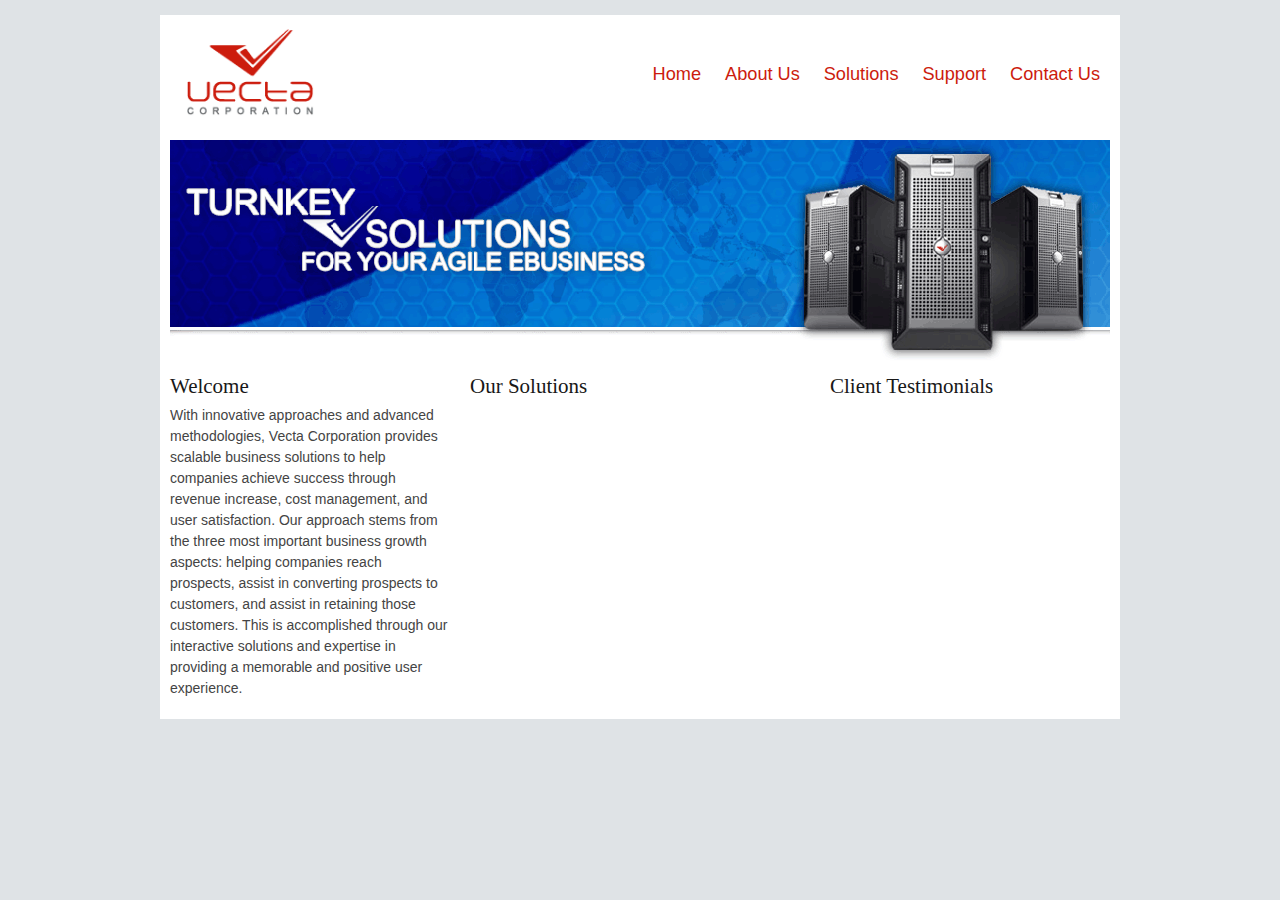
<file: vectacorp/index.html>
<!DOCTYPE html>
<html lang="en">
<head>
	<meta charset="utf-8">
	<title>Welcome to Vecta Corp.</title>
	<meta name="viewport" content="width=device-width, initial-scale=1, maximum-scale=1">
	<link rel="stylesheet" href="css/base.css">
	<link rel="stylesheet" href="css/skeleton.css">
	<link rel="stylesheet" href="css/layout.css">

	<!--[if lt IE 9]>
		<script src="http://html5shim.googlecode.com/svn/trunk/html5.js"></script>
	<![endif]-->

	<script src="//code.jquery.com/jquery-1.11.0.min.js"></script>
	<script src="js/jquery.mobilemenu.js"></script>
	<script>
		$(document).ready(function(){
			$('#responsive-menu').mobileMenu();
		});
	</script>
</head>
<body>
	<main class="container">
		<figure class="three columns">
			<img src="images/logo.gif" class="scale-with-grid" alt="">
		</figure>
		
		<nav class="thirteen columns">
			<ul id="responsive-menu">
				<li><a href="index.html">Home</a></li>
				<li><a href="aboutus.html">About Us</a></li>
				<li><a href="solutions.html">Solutions</a></li>
				<li><a href="support.html">Support</a></li>
				<li><a href="contactus.html">Contact Us</a></li>
			</ul>
		</nav>
		
		<header class="sixteen columns">
			<img src="images/header.gif" class="scale-with-grid" alt="">
		</header>
		
		<section id="welcome" class="five columns">
			<h4>Welcome</h4>

			<p>With innovative approaches and advanced methodologies, Vecta Corporation provides scalable business solutions to help companies achieve success through revenue increase, cost management, and user satisfaction. Our approach stems from the three most important business growth aspects: helping companies reach prospects, assist in converting prospects to customers, and assist in retaining those customers. This is accomplished through our interactive solutions and expertise in providing a memorable and positive user experience.</p>
		</section>
		
		<section id="solutions" class="six columns">
			<h4>Our Solutions</h4> 
			
			<!-- INSERT TABS HERE -->
		</section>
		
		<section id="testimonials" class="five columns">
			<h4>Client Testimonials</h4>

			<!-- INSERT ACCORDION HERE -->
		</section>
	</main>
</body>
</html>
</file>
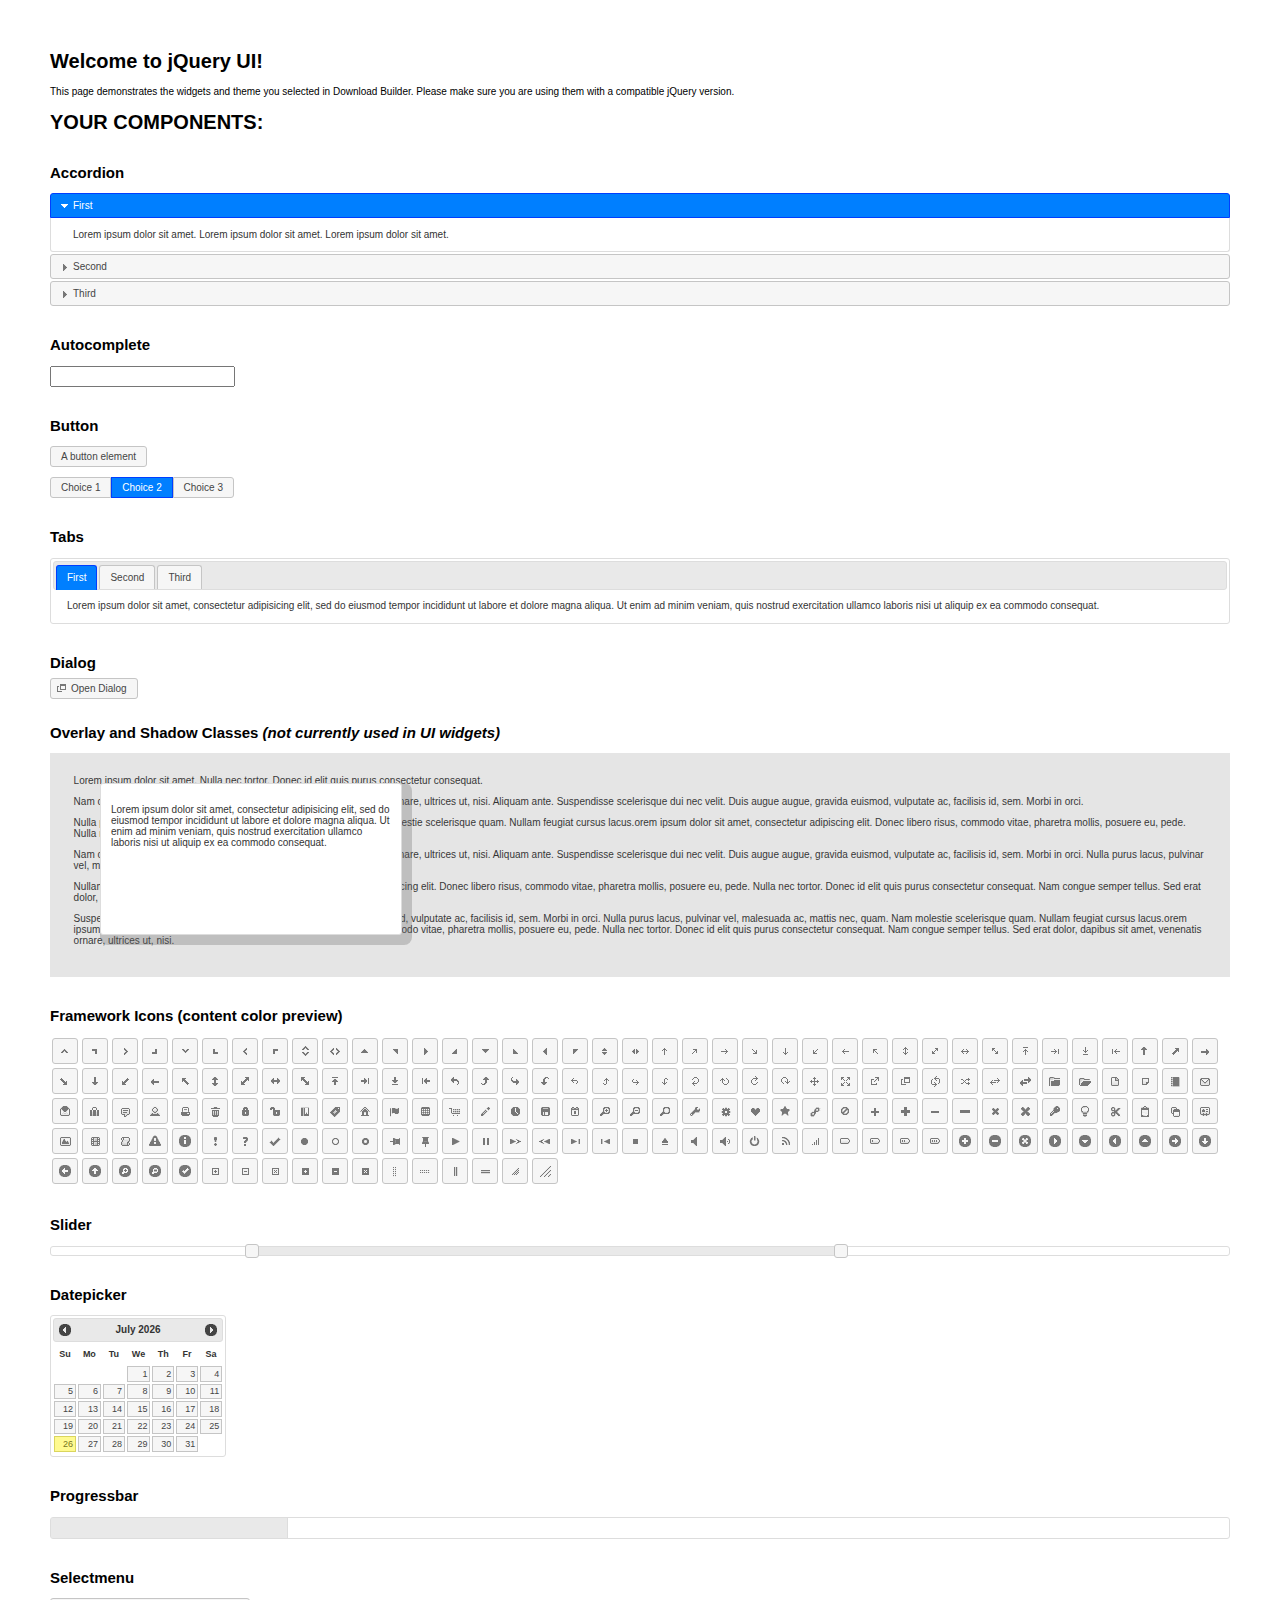
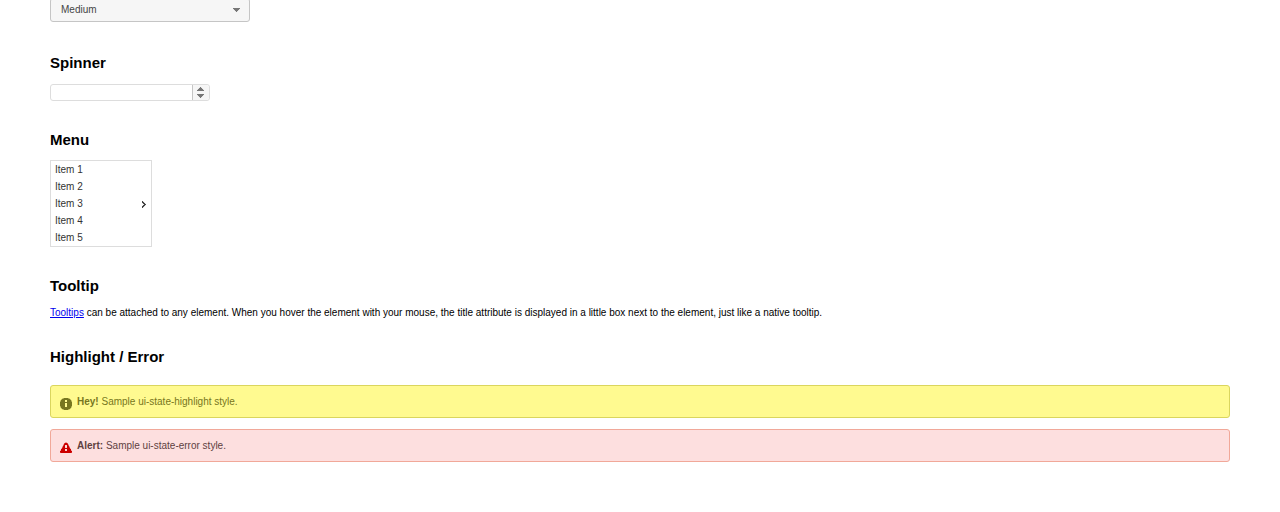
<file: vectacorp/js/jquery-ui-1.11.4.custom/index.html>
<!doctype html>
<html lang="us">
<head>
	<meta charset="utf-8">
	<title>jQuery UI Example Page</title>
	<link href="jquery-ui.css" rel="stylesheet">
	<style>
	body{
		font: 62.5% "Trebuchet MS", sans-serif;
		margin: 50px;
	}
	.demoHeaders {
		margin-top: 2em;
	}
	#dialog-link {
		padding: .4em 1em .4em 20px;
		text-decoration: none;
		position: relative;
	}
	#dialog-link span.ui-icon {
		margin: 0 5px 0 0;
		position: absolute;
		left: .2em;
		top: 50%;
		margin-top: -8px;
	}
	#icons {
		margin: 0;
		padding: 0;
	}
	#icons li {
		margin: 2px;
		position: relative;
		padding: 4px 0;
		cursor: pointer;
		float: left;
		list-style: none;
	}
	#icons span.ui-icon {
		float: left;
		margin: 0 4px;
	}
	.fakewindowcontain .ui-widget-overlay {
		position: absolute;
	}
	select {
		width: 200px;
	}
	</style>
</head>
<body>

<h1>Welcome to jQuery UI!</h1>

<div class="ui-widget">
	<p>This page demonstrates the widgets and theme you selected in Download Builder. Please make sure you are using them with a compatible jQuery version.</p>
</div>

<h1>YOUR COMPONENTS:</h1>


<!-- Accordion -->
<h2 class="demoHeaders">Accordion</h2>
<div id="accordion">
	<h3>First</h3>
	<div>Lorem ipsum dolor sit amet. Lorem ipsum dolor sit amet. Lorem ipsum dolor sit amet.</div>
	<h3>Second</h3>
	<div>Phasellus mattis tincidunt nibh.</div>
	<h3>Third</h3>
	<div>Nam dui erat, auctor a, dignissim quis.</div>
</div>



<!-- Autocomplete -->
<h2 class="demoHeaders">Autocomplete</h2>
<div>
	<input id="autocomplete" title="type &quot;a&quot;">
</div>



<!-- Button -->
<h2 class="demoHeaders">Button</h2>
<button id="button">A button element</button>
<form style="margin-top: 1em;">
	<div id="radioset">
		<input type="radio" id="radio1" name="radio"><label for="radio1">Choice 1</label>
		<input type="radio" id="radio2" name="radio" checked="checked"><label for="radio2">Choice 2</label>
		<input type="radio" id="radio3" name="radio"><label for="radio3">Choice 3</label>
	</div>
</form>



<!-- Tabs -->
<h2 class="demoHeaders">Tabs</h2>
<div id="tabs">
	<ul>
		<li><a href="#tabs-1">First</a></li>
		<li><a href="#tabs-2">Second</a></li>
		<li><a href="#tabs-3">Third</a></li>
	</ul>
	<div id="tabs-1">Lorem ipsum dolor sit amet, consectetur adipisicing elit, sed do eiusmod tempor incididunt ut labore et dolore magna aliqua. Ut enim ad minim veniam, quis nostrud exercitation ullamco laboris nisi ut aliquip ex ea commodo consequat.</div>
	<div id="tabs-2">Phasellus mattis tincidunt nibh. Cras orci urna, blandit id, pretium vel, aliquet ornare, felis. Maecenas scelerisque sem non nisl. Fusce sed lorem in enim dictum bibendum.</div>
	<div id="tabs-3">Nam dui erat, auctor a, dignissim quis, sollicitudin eu, felis. Pellentesque nisi urna, interdum eget, sagittis et, consequat vestibulum, lacus. Mauris porttitor ullamcorper augue.</div>
</div>



<!-- Dialog NOTE: Dialog is not generated by UI in this demo so it can be visually styled in themeroller-->
<h2 class="demoHeaders">Dialog</h2>
<p><a href="#" id="dialog-link" class="ui-state-default ui-corner-all"><span class="ui-icon ui-icon-newwin"></span>Open Dialog</a></p>

<h2 class="demoHeaders">Overlay and Shadow Classes <em>(not currently used in UI widgets)</em></h2>
<div style="position: relative; width: 96%; height: 200px; padding:1% 2%; overflow:hidden;" class="fakewindowcontain">
	<p>Lorem ipsum dolor sit amet,  Nulla nec tortor. Donec id elit quis purus consectetur consequat. </p><p>Nam congue semper tellus. Sed erat dolor, dapibus sit amet, venenatis ornare, ultrices ut, nisi. Aliquam ante. Suspendisse scelerisque dui nec velit. Duis augue augue, gravida euismod, vulputate ac, facilisis id, sem. Morbi in orci. </p><p>Nulla purus lacus, pulvinar vel, malesuada ac, mattis nec, quam. Nam molestie scelerisque quam. Nullam feugiat cursus lacus.orem ipsum dolor sit amet, consectetur adipiscing elit. Donec libero risus, commodo vitae, pharetra mollis, posuere eu, pede. Nulla nec tortor. Donec id elit quis purus consectetur consequat. </p><p>Nam congue semper tellus. Sed erat dolor, dapibus sit amet, venenatis ornare, ultrices ut, nisi. Aliquam ante. Suspendisse scelerisque dui nec velit. Duis augue augue, gravida euismod, vulputate ac, facilisis id, sem. Morbi in orci. Nulla purus lacus, pulvinar vel, malesuada ac, mattis nec, quam. Nam molestie scelerisque quam. </p><p>Nullam feugiat cursus lacus.orem ipsum dolor sit amet, consectetur adipiscing elit. Donec libero risus, commodo vitae, pharetra mollis, posuere eu, pede. Nulla nec tortor. Donec id elit quis purus consectetur consequat. Nam congue semper tellus. Sed erat dolor, dapibus sit amet, venenatis ornare, ultrices ut, nisi. Aliquam ante. </p><p>Suspendisse scelerisque dui nec velit. Duis augue augue, gravida euismod, vulputate ac, facilisis id, sem. Morbi in orci. Nulla purus lacus, pulvinar vel, malesuada ac, mattis nec, quam. Nam molestie scelerisque quam. Nullam feugiat cursus lacus.orem ipsum dolor sit amet, consectetur adipiscing elit. Donec libero risus, commodo vitae, pharetra mollis, posuere eu, pede. Nulla nec tortor. Donec id elit quis purus consectetur consequat. Nam congue semper tellus. Sed erat dolor, dapibus sit amet, venenatis ornare, ultrices ut, nisi. </p>

	<!-- ui-dialog -->
	<div class="ui-overlay"><div class="ui-widget-overlay"></div><div class="ui-widget-shadow ui-corner-all" style="width: 302px; height: 152px; position: absolute; left: 50px; top: 30px;"></div></div>
	<div style="position: absolute; width: 280px; height: 130px;left: 50px; top: 30px; padding: 10px;" class="ui-widget ui-widget-content ui-corner-all">
		<div class="ui-dialog-content ui-widget-content" style="background: none; border: 0;">
			<p>Lorem ipsum dolor sit amet, consectetur adipisicing elit, sed do eiusmod tempor incididunt ut labore et dolore magna aliqua. Ut enim ad minim veniam, quis nostrud exercitation ullamco laboris nisi ut aliquip ex ea commodo consequat.</p>
		</div>
	</div>

</div>

<!-- ui-dialog -->
<div id="dialog" title="Dialog Title">
	<p>Lorem ipsum dolor sit amet, consectetur adipisicing elit, sed do eiusmod tempor incididunt ut labore et dolore magna aliqua. Ut enim ad minim veniam, quis nostrud exercitation ullamco laboris nisi ut aliquip ex ea commodo consequat.</p>
</div>



<h2 class="demoHeaders">Framework Icons (content color preview)</h2>
<ul id="icons" class="ui-widget ui-helper-clearfix">
	<li class="ui-state-default ui-corner-all" title=".ui-icon-carat-1-n"><span class="ui-icon ui-icon-carat-1-n"></span></li>
	<li class="ui-state-default ui-corner-all" title=".ui-icon-carat-1-ne"><span class="ui-icon ui-icon-carat-1-ne"></span></li>
	<li class="ui-state-default ui-corner-all" title=".ui-icon-carat-1-e"><span class="ui-icon ui-icon-carat-1-e"></span></li>
	<li class="ui-state-default ui-corner-all" title=".ui-icon-carat-1-se"><span class="ui-icon ui-icon-carat-1-se"></span></li>
	<li class="ui-state-default ui-corner-all" title=".ui-icon-carat-1-s"><span class="ui-icon ui-icon-carat-1-s"></span></li>
	<li class="ui-state-default ui-corner-all" title=".ui-icon-carat-1-sw"><span class="ui-icon ui-icon-carat-1-sw"></span></li>
	<li class="ui-state-default ui-corner-all" title=".ui-icon-carat-1-w"><span class="ui-icon ui-icon-carat-1-w"></span></li>
	<li class="ui-state-default ui-corner-all" title=".ui-icon-carat-1-nw"><span class="ui-icon ui-icon-carat-1-nw"></span></li>
	<li class="ui-state-default ui-corner-all" title=".ui-icon-carat-2-n-s"><span class="ui-icon ui-icon-carat-2-n-s"></span></li>
	<li class="ui-state-default ui-corner-all" title=".ui-icon-carat-2-e-w"><span class="ui-icon ui-icon-carat-2-e-w"></span></li>
	<li class="ui-state-default ui-corner-all" title=".ui-icon-triangle-1-n"><span class="ui-icon ui-icon-triangle-1-n"></span></li>
	<li class="ui-state-default ui-corner-all" title=".ui-icon-triangle-1-ne"><span class="ui-icon ui-icon-triangle-1-ne"></span></li>
	<li class="ui-state-default ui-corner-all" title=".ui-icon-triangle-1-e"><span class="ui-icon ui-icon-triangle-1-e"></span></li>
	<li class="ui-state-default ui-corner-all" title=".ui-icon-triangle-1-se"><span class="ui-icon ui-icon-triangle-1-se"></span></li>
	<li class="ui-state-default ui-corner-all" title=".ui-icon-triangle-1-s"><span class="ui-icon ui-icon-triangle-1-s"></span></li>
	<li class="ui-state-default ui-corner-all" title=".ui-icon-triangle-1-sw"><span class="ui-icon ui-icon-triangle-1-sw"></span></li>
	<li class="ui-state-default ui-corner-all" title=".ui-icon-triangle-1-w"><span class="ui-icon ui-icon-triangle-1-w"></span></li>
	<li class="ui-state-default ui-corner-all" title=".ui-icon-triangle-1-nw"><span class="ui-icon ui-icon-triangle-1-nw"></span></li>
	<li class="ui-state-default ui-corner-all" title=".ui-icon-triangle-2-n-s"><span class="ui-icon ui-icon-triangle-2-n-s"></span></li>
	<li class="ui-state-default ui-corner-all" title=".ui-icon-triangle-2-e-w"><span class="ui-icon ui-icon-triangle-2-e-w"></span></li>
	<li class="ui-state-default ui-corner-all" title=".ui-icon-arrow-1-n"><span class="ui-icon ui-icon-arrow-1-n"></span></li>
	<li class="ui-state-default ui-corner-all" title=".ui-icon-arrow-1-ne"><span class="ui-icon ui-icon-arrow-1-ne"></span></li>
	<li class="ui-state-default ui-corner-all" title=".ui-icon-arrow-1-e"><span class="ui-icon ui-icon-arrow-1-e"></span></li>
	<li class="ui-state-default ui-corner-all" title=".ui-icon-arrow-1-se"><span class="ui-icon ui-icon-arrow-1-se"></span></li>
	<li class="ui-state-default ui-corner-all" title=".ui-icon-arrow-1-s"><span class="ui-icon ui-icon-arrow-1-s"></span></li>
	<li class="ui-state-default ui-corner-all" title=".ui-icon-arrow-1-sw"><span class="ui-icon ui-icon-arrow-1-sw"></span></li>
	<li class="ui-state-default ui-corner-all" title=".ui-icon-arrow-1-w"><span class="ui-icon ui-icon-arrow-1-w"></span></li>
	<li class="ui-state-default ui-corner-all" title=".ui-icon-arrow-1-nw"><span class="ui-icon ui-icon-arrow-1-nw"></span></li>
	<li class="ui-state-default ui-corner-all" title=".ui-icon-arrow-2-n-s"><span class="ui-icon ui-icon-arrow-2-n-s"></span></li>
	<li class="ui-state-default ui-corner-all" title=".ui-icon-arrow-2-ne-sw"><span class="ui-icon ui-icon-arrow-2-ne-sw"></span></li>
	<li class="ui-state-default ui-corner-all" title=".ui-icon-arrow-2-e-w"><span class="ui-icon ui-icon-arrow-2-e-w"></span></li>
	<li class="ui-state-default ui-corner-all" title=".ui-icon-arrow-2-se-nw"><span class="ui-icon ui-icon-arrow-2-se-nw"></span></li>
	<li class="ui-state-default ui-corner-all" title=".ui-icon-arrowstop-1-n"><span class="ui-icon ui-icon-arrowstop-1-n"></span></li>
	<li class="ui-state-default ui-corner-all" title=".ui-icon-arrowstop-1-e"><span class="ui-icon ui-icon-arrowstop-1-e"></span></li>
	<li class="ui-state-default ui-corner-all" title=".ui-icon-arrowstop-1-s"><span class="ui-icon ui-icon-arrowstop-1-s"></span></li>
	<li class="ui-state-default ui-corner-all" title=".ui-icon-arrowstop-1-w"><span class="ui-icon ui-icon-arrowstop-1-w"></span></li>
	<li class="ui-state-default ui-corner-all" title=".ui-icon-arrowthick-1-n"><span class="ui-icon ui-icon-arrowthick-1-n"></span></li>
	<li class="ui-state-default ui-corner-all" title=".ui-icon-arrowthick-1-ne"><span class="ui-icon ui-icon-arrowthick-1-ne"></span></li>
	<li class="ui-state-default ui-corner-all" title=".ui-icon-arrowthick-1-e"><span class="ui-icon ui-icon-arrowthick-1-e"></span></li>
	<li class="ui-state-default ui-corner-all" title=".ui-icon-arrowthick-1-se"><span class="ui-icon ui-icon-arrowthick-1-se"></span></li>
	<li class="ui-state-default ui-corner-all" title=".ui-icon-arrowthick-1-s"><span class="ui-icon ui-icon-arrowthick-1-s"></span></li>
	<li class="ui-state-default ui-corner-all" title=".ui-icon-arrowthick-1-sw"><span class="ui-icon ui-icon-arrowthick-1-sw"></span></li>
	<li class="ui-state-default ui-corner-all" title=".ui-icon-arrowthick-1-w"><span class="ui-icon ui-icon-arrowthick-1-w"></span></li>
	<li class="ui-state-default ui-corner-all" title=".ui-icon-arrowthick-1-nw"><span class="ui-icon ui-icon-arrowthick-1-nw"></span></li>
	<li class="ui-state-default ui-corner-all" title=".ui-icon-arrowthick-2-n-s"><span class="ui-icon ui-icon-arrowthick-2-n-s"></span></li>
	<li class="ui-state-default ui-corner-all" title=".ui-icon-arrowthick-2-ne-sw"><span class="ui-icon ui-icon-arrowthick-2-ne-sw"></span></li>
	<li class="ui-state-default ui-corner-all" title=".ui-icon-arrowthick-2-e-w"><span class="ui-icon ui-icon-arrowthick-2-e-w"></span></li>
	<li class="ui-state-default ui-corner-all" title=".ui-icon-arrowthick-2-se-nw"><span class="ui-icon ui-icon-arrowthick-2-se-nw"></span></li>
	<li class="ui-state-default ui-corner-all" title=".ui-icon-arrowthickstop-1-n"><span class="ui-icon ui-icon-arrowthickstop-1-n"></span></li>
	<li class="ui-state-default ui-corner-all" title=".ui-icon-arrowthickstop-1-e"><span class="ui-icon ui-icon-arrowthickstop-1-e"></span></li>
	<li class="ui-state-default ui-corner-all" title=".ui-icon-arrowthickstop-1-s"><span class="ui-icon ui-icon-arrowthickstop-1-s"></span></li>
	<li class="ui-state-default ui-corner-all" title=".ui-icon-arrowthickstop-1-w"><span class="ui-icon ui-icon-arrowthickstop-1-w"></span></li>
	<li class="ui-state-default ui-corner-all" title=".ui-icon-arrowreturnthick-1-w"><span class="ui-icon ui-icon-arrowreturnthick-1-w"></span></li>
	<li class="ui-state-default ui-corner-all" title=".ui-icon-arrowreturnthick-1-n"><span class="ui-icon ui-icon-arrowreturnthick-1-n"></span></li>
	<li class="ui-state-default ui-corner-all" title=".ui-icon-arrowreturnthick-1-e"><span class="ui-icon ui-icon-arrowreturnthick-1-e"></span></li>
	<li class="ui-state-default ui-corner-all" title=".ui-icon-arrowreturnthick-1-s"><span class="ui-icon ui-icon-arrowreturnthick-1-s"></span></li>
	<li class="ui-state-default ui-corner-all" title=".ui-icon-arrowreturn-1-w"><span class="ui-icon ui-icon-arrowreturn-1-w"></span></li>
	<li class="ui-state-default ui-corner-all" title=".ui-icon-arrowreturn-1-n"><span class="ui-icon ui-icon-arrowreturn-1-n"></span></li>
	<li class="ui-state-default ui-corner-all" title=".ui-icon-arrowreturn-1-e"><span class="ui-icon ui-icon-arrowreturn-1-e"></span></li>
	<li class="ui-state-default ui-corner-all" title=".ui-icon-arrowreturn-1-s"><span class="ui-icon ui-icon-arrowreturn-1-s"></span></li>
	<li class="ui-state-default ui-corner-all" title=".ui-icon-arrowrefresh-1-w"><span class="ui-icon ui-icon-arrowrefresh-1-w"></span></li>
	<li class="ui-state-default ui-corner-all" title=".ui-icon-arrowrefresh-1-n"><span class="ui-icon ui-icon-arrowrefresh-1-n"></span></li>
	<li class="ui-state-default ui-corner-all" title=".ui-icon-arrowrefresh-1-e"><span class="ui-icon ui-icon-arrowrefresh-1-e"></span></li>
	<li class="ui-state-default ui-corner-all" title=".ui-icon-arrowrefresh-1-s"><span class="ui-icon ui-icon-arrowrefresh-1-s"></span></li>
	<li class="ui-state-default ui-corner-all" title=".ui-icon-arrow-4"><span class="ui-icon ui-icon-arrow-4"></span></li>
	<li class="ui-state-default ui-corner-all" title=".ui-icon-arrow-4-diag"><span class="ui-icon ui-icon-arrow-4-diag"></span></li>
	<li class="ui-state-default ui-corner-all" title=".ui-icon-extlink"><span class="ui-icon ui-icon-extlink"></span></li>
	<li class="ui-state-default ui-corner-all" title=".ui-icon-newwin"><span class="ui-icon ui-icon-newwin"></span></li>
	<li class="ui-state-default ui-corner-all" title=".ui-icon-refresh"><span class="ui-icon ui-icon-refresh"></span></li>
	<li class="ui-state-default ui-corner-all" title=".ui-icon-shuffle"><span class="ui-icon ui-icon-shuffle"></span></li>
	<li class="ui-state-default ui-corner-all" title=".ui-icon-transfer-e-w"><span class="ui-icon ui-icon-transfer-e-w"></span></li>
	<li class="ui-state-default ui-corner-all" title=".ui-icon-transferthick-e-w"><span class="ui-icon ui-icon-transferthick-e-w"></span></li>
	<li class="ui-state-default ui-corner-all" title=".ui-icon-folder-collapsed"><span class="ui-icon ui-icon-folder-collapsed"></span></li>
	<li class="ui-state-default ui-corner-all" title=".ui-icon-folder-open"><span class="ui-icon ui-icon-folder-open"></span></li>
	<li class="ui-state-default ui-corner-all" title=".ui-icon-document"><span class="ui-icon ui-icon-document"></span></li>
	<li class="ui-state-default ui-corner-all" title=".ui-icon-document-b"><span class="ui-icon ui-icon-document-b"></span></li>
	<li class="ui-state-default ui-corner-all" title=".ui-icon-note"><span class="ui-icon ui-icon-note"></span></li>
	<li class="ui-state-default ui-corner-all" title=".ui-icon-mail-closed"><span class="ui-icon ui-icon-mail-closed"></span></li>
	<li class="ui-state-default ui-corner-all" title=".ui-icon-mail-open"><span class="ui-icon ui-icon-mail-open"></span></li>
	<li class="ui-state-default ui-corner-all" title=".ui-icon-suitcase"><span class="ui-icon ui-icon-suitcase"></span></li>
	<li class="ui-state-default ui-corner-all" title=".ui-icon-comment"><span class="ui-icon ui-icon-comment"></span></li>
	<li class="ui-state-default ui-corner-all" title=".ui-icon-person"><span class="ui-icon ui-icon-person"></span></li>
	<li class="ui-state-default ui-corner-all" title=".ui-icon-print"><span class="ui-icon ui-icon-print"></span></li>
	<li class="ui-state-default ui-corner-all" title=".ui-icon-trash"><span class="ui-icon ui-icon-trash"></span></li>
	<li class="ui-state-default ui-corner-all" title=".ui-icon-locked"><span class="ui-icon ui-icon-locked"></span></li>
	<li class="ui-state-default ui-corner-all" title=".ui-icon-unlocked"><span class="ui-icon ui-icon-unlocked"></span></li>
	<li class="ui-state-default ui-corner-all" title=".ui-icon-bookmark"><span class="ui-icon ui-icon-bookmark"></span></li>
	<li class="ui-state-default ui-corner-all" title=".ui-icon-tag"><span class="ui-icon ui-icon-tag"></span></li>
	<li class="ui-state-default ui-corner-all" title=".ui-icon-home"><span class="ui-icon ui-icon-home"></span></li>
	<li class="ui-state-default ui-corner-all" title=".ui-icon-flag"><span class="ui-icon ui-icon-flag"></span></li>
	<li class="ui-state-default ui-corner-all" title=".ui-icon-calculator"><span class="ui-icon ui-icon-calculator"></span></li>
	<li class="ui-state-default ui-corner-all" title=".ui-icon-cart"><span class="ui-icon ui-icon-cart"></span></li>
	<li class="ui-state-default ui-corner-all" title=".ui-icon-pencil"><span class="ui-icon ui-icon-pencil"></span></li>
	<li class="ui-state-default ui-corner-all" title=".ui-icon-clock"><span class="ui-icon ui-icon-clock"></span></li>
	<li class="ui-state-default ui-corner-all" title=".ui-icon-disk"><span class="ui-icon ui-icon-disk"></span></li>
	<li class="ui-state-default ui-corner-all" title=".ui-icon-calendar"><span class="ui-icon ui-icon-calendar"></span></li>
	<li class="ui-state-default ui-corner-all" title=".ui-icon-zoomin"><span class="ui-icon ui-icon-zoomin"></span></li>
	<li class="ui-state-default ui-corner-all" title=".ui-icon-zoomout"><span class="ui-icon ui-icon-zoomout"></span></li>
	<li class="ui-state-default ui-corner-all" title=".ui-icon-search"><span class="ui-icon ui-icon-search"></span></li>
	<li class="ui-state-default ui-corner-all" title=".ui-icon-wrench"><span class="ui-icon ui-icon-wrench"></span></li>
	<li class="ui-state-default ui-corner-all" title=".ui-icon-gear"><span class="ui-icon ui-icon-gear"></span></li>
	<li class="ui-state-default ui-corner-all" title=".ui-icon-heart"><span class="ui-icon ui-icon-heart"></span></li>
	<li class="ui-state-default ui-corner-all" title=".ui-icon-star"><span class="ui-icon ui-icon-star"></span></li>
	<li class="ui-state-default ui-corner-all" title=".ui-icon-link"><span class="ui-icon ui-icon-link"></span></li>
	<li class="ui-state-default ui-corner-all" title=".ui-icon-cancel"><span class="ui-icon ui-icon-cancel"></span></li>
	<li class="ui-state-default ui-corner-all" title=".ui-icon-plus"><span class="ui-icon ui-icon-plus"></span></li>
	<li class="ui-state-default ui-corner-all" title=".ui-icon-plusthick"><span class="ui-icon ui-icon-plusthick"></span></li>
	<li class="ui-state-default ui-corner-all" title=".ui-icon-minus"><span class="ui-icon ui-icon-minus"></span></li>
	<li class="ui-state-default ui-corner-all" title=".ui-icon-minusthick"><span class="ui-icon ui-icon-minusthick"></span></li>
	<li class="ui-state-default ui-corner-all" title=".ui-icon-close"><span class="ui-icon ui-icon-close"></span></li>
	<li class="ui-state-default ui-corner-all" title=".ui-icon-closethick"><span class="ui-icon ui-icon-closethick"></span></li>
	<li class="ui-state-default ui-corner-all" title=".ui-icon-key"><span class="ui-icon ui-icon-key"></span></li>
	<li class="ui-state-default ui-corner-all" title=".ui-icon-lightbulb"><span class="ui-icon ui-icon-lightbulb"></span></li>
	<li class="ui-state-default ui-corner-all" title=".ui-icon-scissors"><span class="ui-icon ui-icon-scissors"></span></li>
	<li class="ui-state-default ui-corner-all" title=".ui-icon-clipboard"><span class="ui-icon ui-icon-clipboard"></span></li>
	<li class="ui-state-default ui-corner-all" title=".ui-icon-copy"><span class="ui-icon ui-icon-copy"></span></li>
	<li class="ui-state-default ui-corner-all" title=".ui-icon-contact"><span class="ui-icon ui-icon-contact"></span></li>
	<li class="ui-state-default ui-corner-all" title=".ui-icon-image"><span class="ui-icon ui-icon-image"></span></li>
	<li class="ui-state-default ui-corner-all" title=".ui-icon-video"><span class="ui-icon ui-icon-video"></span></li>
	<li class="ui-state-default ui-corner-all" title=".ui-icon-script"><span class="ui-icon ui-icon-script"></span></li>
	<li class="ui-state-default ui-corner-all" title=".ui-icon-alert"><span class="ui-icon ui-icon-alert"></span></li>
	<li class="ui-state-default ui-corner-all" title=".ui-icon-info"><span class="ui-icon ui-icon-info"></span></li>
	<li class="ui-state-default ui-corner-all" title=".ui-icon-notice"><span class="ui-icon ui-icon-notice"></span></li>
	<li class="ui-state-default ui-corner-all" title=".ui-icon-help"><span class="ui-icon ui-icon-help"></span></li>
	<li class="ui-state-default ui-corner-all" title=".ui-icon-check"><span class="ui-icon ui-icon-check"></span></li>
	<li class="ui-state-default ui-corner-all" title=".ui-icon-bullet"><span class="ui-icon ui-icon-bullet"></span></li>
	<li class="ui-state-default ui-corner-all" title=".ui-icon-radio-off"><span class="ui-icon ui-icon-radio-off"></span></li>
	<li class="ui-state-default ui-corner-all" title=".ui-icon-radio-on"><span class="ui-icon ui-icon-radio-on"></span></li>
	<li class="ui-state-default ui-corner-all" title=".ui-icon-pin-w"><span class="ui-icon ui-icon-pin-w"></span></li>
	<li class="ui-state-default ui-corner-all" title=".ui-icon-pin-s"><span class="ui-icon ui-icon-pin-s"></span></li>
	<li class="ui-state-default ui-corner-all" title=".ui-icon-play"><span class="ui-icon ui-icon-play"></span></li>
	<li class="ui-state-default ui-corner-all" title=".ui-icon-pause"><span class="ui-icon ui-icon-pause"></span></li>
	<li class="ui-state-default ui-corner-all" title=".ui-icon-seek-next"><span class="ui-icon ui-icon-seek-next"></span></li>
	<li class="ui-state-default ui-corner-all" title=".ui-icon-seek-prev"><span class="ui-icon ui-icon-seek-prev"></span></li>
	<li class="ui-state-default ui-corner-all" title=".ui-icon-seek-end"><span class="ui-icon ui-icon-seek-end"></span></li>
	<li class="ui-state-default ui-corner-all" title=".ui-icon-seek-first"><span class="ui-icon ui-icon-seek-first"></span></li>
	<li class="ui-state-default ui-corner-all" title=".ui-icon-stop"><span class="ui-icon ui-icon-stop"></span></li>
	<li class="ui-state-default ui-corner-all" title=".ui-icon-eject"><span class="ui-icon ui-icon-eject"></span></li>
	<li class="ui-state-default ui-corner-all" title=".ui-icon-volume-off"><span class="ui-icon ui-icon-volume-off"></span></li>
	<li class="ui-state-default ui-corner-all" title=".ui-icon-volume-on"><span class="ui-icon ui-icon-volume-on"></span></li>
	<li class="ui-state-default ui-corner-all" title=".ui-icon-power"><span class="ui-icon ui-icon-power"></span></li>
	<li class="ui-state-default ui-corner-all" title=".ui-icon-signal-diag"><span class="ui-icon ui-icon-signal-diag"></span></li>
	<li class="ui-state-default ui-corner-all" title=".ui-icon-signal"><span class="ui-icon ui-icon-signal"></span></li>
	<li class="ui-state-default ui-corner-all" title=".ui-icon-battery-0"><span class="ui-icon ui-icon-battery-0"></span></li>
	<li class="ui-state-default ui-corner-all" title=".ui-icon-battery-1"><span class="ui-icon ui-icon-battery-1"></span></li>
	<li class="ui-state-default ui-corner-all" title=".ui-icon-battery-2"><span class="ui-icon ui-icon-battery-2"></span></li>
	<li class="ui-state-default ui-corner-all" title=".ui-icon-battery-3"><span class="ui-icon ui-icon-battery-3"></span></li>
	<li class="ui-state-default ui-corner-all" title=".ui-icon-circle-plus"><span class="ui-icon ui-icon-circle-plus"></span></li>
	<li class="ui-state-default ui-corner-all" title=".ui-icon-circle-minus"><span class="ui-icon ui-icon-circle-minus"></span></li>
	<li class="ui-state-default ui-corner-all" title=".ui-icon-circle-close"><span class="ui-icon ui-icon-circle-close"></span></li>
	<li class="ui-state-default ui-corner-all" title=".ui-icon-circle-triangle-e"><span class="ui-icon ui-icon-circle-triangle-e"></span></li>
	<li class="ui-state-default ui-corner-all" title=".ui-icon-circle-triangle-s"><span class="ui-icon ui-icon-circle-triangle-s"></span></li>
	<li class="ui-state-default ui-corner-all" title=".ui-icon-circle-triangle-w"><span class="ui-icon ui-icon-circle-triangle-w"></span></li>
	<li class="ui-state-default ui-corner-all" title=".ui-icon-circle-triangle-n"><span class="ui-icon ui-icon-circle-triangle-n"></span></li>
	<li class="ui-state-default ui-corner-all" title=".ui-icon-circle-arrow-e"><span class="ui-icon ui-icon-circle-arrow-e"></span></li>
	<li class="ui-state-default ui-corner-all" title=".ui-icon-circle-arrow-s"><span class="ui-icon ui-icon-circle-arrow-s"></span></li>
	<li class="ui-state-default ui-corner-all" title=".ui-icon-circle-arrow-w"><span class="ui-icon ui-icon-circle-arrow-w"></span></li>
	<li class="ui-state-default ui-corner-all" title=".ui-icon-circle-arrow-n"><span class="ui-icon ui-icon-circle-arrow-n"></span></li>
	<li class="ui-state-default ui-corner-all" title=".ui-icon-circle-zoomin"><span class="ui-icon ui-icon-circle-zoomin"></span></li>
	<li class="ui-state-default ui-corner-all" title=".ui-icon-circle-zoomout"><span class="ui-icon ui-icon-circle-zoomout"></span></li>
	<li class="ui-state-default ui-corner-all" title=".ui-icon-circle-check"><span class="ui-icon ui-icon-circle-check"></span></li>
	<li class="ui-state-default ui-corner-all" title=".ui-icon-circlesmall-plus"><span class="ui-icon ui-icon-circlesmall-plus"></span></li>
	<li class="ui-state-default ui-corner-all" title=".ui-icon-circlesmall-minus"><span class="ui-icon ui-icon-circlesmall-minus"></span></li>
	<li class="ui-state-default ui-corner-all" title=".ui-icon-circlesmall-close"><span class="ui-icon ui-icon-circlesmall-close"></span></li>
	<li class="ui-state-default ui-corner-all" title=".ui-icon-squaresmall-plus"><span class="ui-icon ui-icon-squaresmall-plus"></span></li>
	<li class="ui-state-default ui-corner-all" title=".ui-icon-squaresmall-minus"><span class="ui-icon ui-icon-squaresmall-minus"></span></li>
	<li class="ui-state-default ui-corner-all" title=".ui-icon-squaresmall-close"><span class="ui-icon ui-icon-squaresmall-close"></span></li>
	<li class="ui-state-default ui-corner-all" title=".ui-icon-grip-dotted-vertical"><span class="ui-icon ui-icon-grip-dotted-vertical"></span></li>
	<li class="ui-state-default ui-corner-all" title=".ui-icon-grip-dotted-horizontal"><span class="ui-icon ui-icon-grip-dotted-horizontal"></span></li>
	<li class="ui-state-default ui-corner-all" title=".ui-icon-grip-solid-vertical"><span class="ui-icon ui-icon-grip-solid-vertical"></span></li>
	<li class="ui-state-default ui-corner-all" title=".ui-icon-grip-solid-horizontal"><span class="ui-icon ui-icon-grip-solid-horizontal"></span></li>
	<li class="ui-state-default ui-corner-all" title=".ui-icon-gripsmall-diagonal-se"><span class="ui-icon ui-icon-gripsmall-diagonal-se"></span></li>
	<li class="ui-state-default ui-corner-all" title=".ui-icon-grip-diagonal-se"><span class="ui-icon ui-icon-grip-diagonal-se"></span></li>
</ul>


<!-- Slider -->
<h2 class="demoHeaders">Slider</h2>
<div id="slider"></div>



<!-- Datepicker -->
<h2 class="demoHeaders">Datepicker</h2>
<div id="datepicker"></div>



<!-- Progressbar -->
<h2 class="demoHeaders">Progressbar</h2>
<div id="progressbar"></div>



<!-- Progressbar -->
<h2 class="demoHeaders">Selectmenu</h2>
<select id="selectmenu">
	<option>Slower</option>
	<option>Slow</option>
	<option selected="selected">Medium</option>
	<option>Fast</option>
	<option>Faster</option>
</select>



<!-- Spinner -->
<h2 class="demoHeaders">Spinner</h2>
<input id="spinner">



<!-- Menu -->
<h2 class="demoHeaders">Menu</h2>
<ul style="width:100px;" id="menu">
	<li>Item 1</li>
	<li>Item 2</li>
	<li>Item 3
		<ul>
			<li>Item 3-1</li>
			<li>Item 3-2</li>
			<li>Item 3-3</li>
			<li>Item 3-4</li>
			<li>Item 3-5</li>
		</ul>
	</li>
	<li>Item 4</li>
	<li>Item 5</li>
</ul>



<!-- Tooltip -->
<h2 class="demoHeaders">Tooltip</h2>
<p id="tooltip">
	<a href="#" title="That&apos;s what this widget is">Tooltips</a> can be attached to any element. When you hover
the element with your mouse, the title attribute is displayed in a little box next to the element, just like a native tooltip.
</p>


<!-- Highlight / Error -->
<h2 class="demoHeaders">Highlight / Error</h2>
<div class="ui-widget">
	<div class="ui-state-highlight ui-corner-all" style="margin-top: 20px; padding: 0 .7em;">
		<p><span class="ui-icon ui-icon-info" style="float: left; margin-right: .3em;"></span>
		<strong>Hey!</strong> Sample ui-state-highlight style.</p>
	</div>
</div>
<br>
<div class="ui-widget">
	<div class="ui-state-error ui-corner-all" style="padding: 0 .7em;">
		<p><span class="ui-icon ui-icon-alert" style="float: left; margin-right: .3em;"></span>
		<strong>Alert:</strong> Sample ui-state-error style.</p>
	</div>
</div>

<script src="external/jquery/jquery.js"></script>
<script src="jquery-ui.js"></script>
<script>

$( "#accordion" ).accordion();



var availableTags = [
	"ActionScript",
	"AppleScript",
	"Asp",
	"BASIC",
	"C",
	"C++",
	"Clojure",
	"COBOL",
	"ColdFusion",
	"Erlang",
	"Fortran",
	"Groovy",
	"Haskell",
	"Java",
	"JavaScript",
	"Lisp",
	"Perl",
	"PHP",
	"Python",
	"Ruby",
	"Scala",
	"Scheme"
];
$( "#autocomplete" ).autocomplete({
	source: availableTags
});



$( "#button" ).button();
$( "#radioset" ).buttonset();



$( "#tabs" ).tabs();



$( "#dialog" ).dialog({
	autoOpen: false,
	width: 400,
	buttons: [
		{
			text: "Ok",
			click: function() {
				$( this ).dialog( "close" );
			}
		},
		{
			text: "Cancel",
			click: function() {
				$( this ).dialog( "close" );
			}
		}
	]
});

// Link to open the dialog
$( "#dialog-link" ).click(function( event ) {
	$( "#dialog" ).dialog( "open" );
	event.preventDefault();
});



$( "#datepicker" ).datepicker({
	inline: true
});



$( "#slider" ).slider({
	range: true,
	values: [ 17, 67 ]
});



$( "#progressbar" ).progressbar({
	value: 20
});



$( "#spinner" ).spinner();



$( "#menu" ).menu();



$( "#tooltip" ).tooltip();



$( "#selectmenu" ).selectmenu();


// Hover states on the static widgets
$( "#dialog-link, #icons li" ).hover(
	function() {
		$( this ).addClass( "ui-state-hover" );
	},
	function() {
		$( this ).removeClass( "ui-state-hover" );
	}
);
</script>
</body>
</html>
</file>
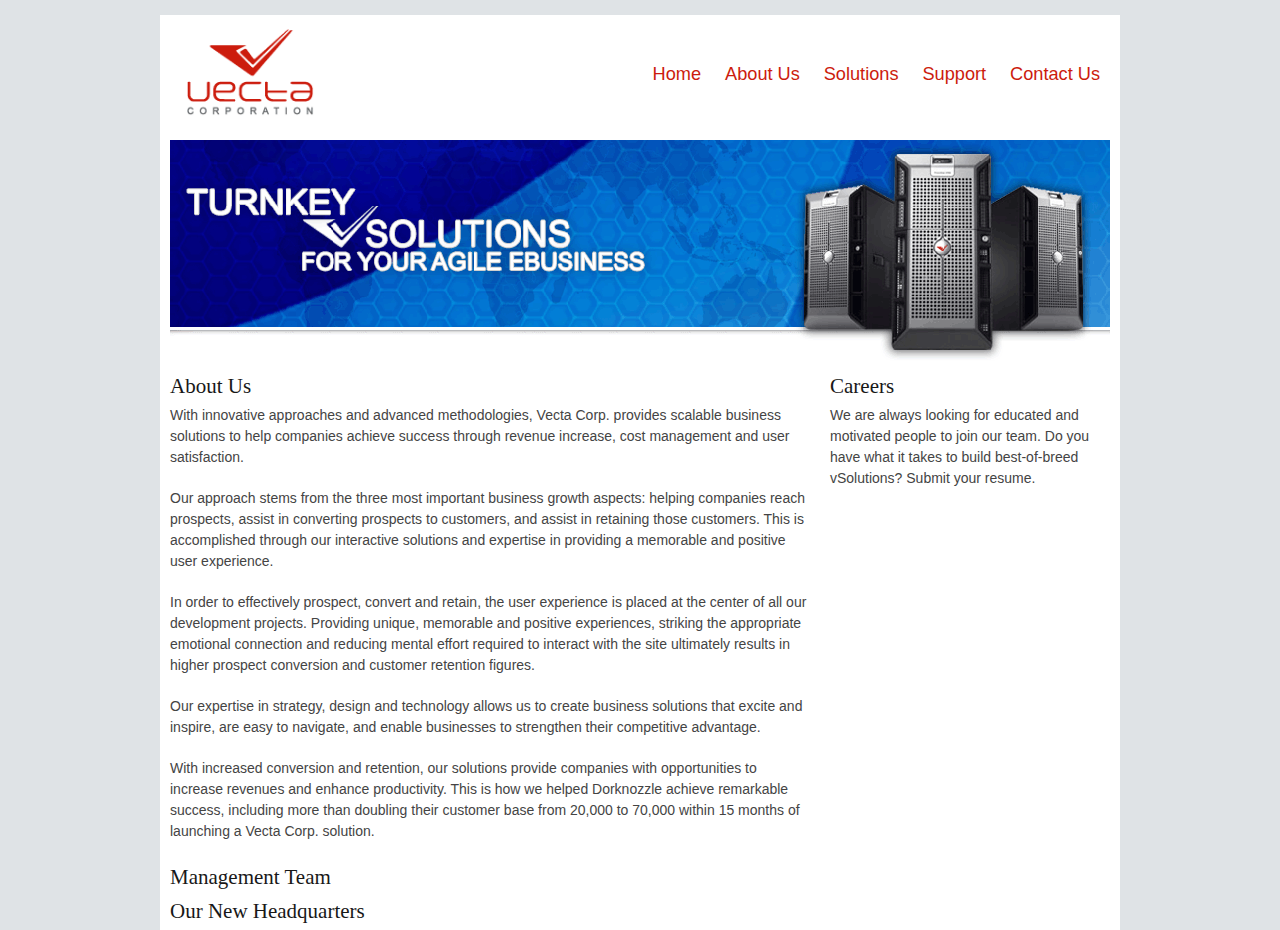
<file: vectacorp/aboutus.html>
<!DOCTYPE html>
<html lang="en">
<head>
	<meta charset="utf-8">
	<title>Welcome to Vecta Corp.</title>
	<meta name="viewport" content="width=device-width, initial-scale=1, maximum-scale=1">
	<link rel="stylesheet" href="css/base.css">
	<link rel="stylesheet" href="css/skeleton.css">
	<link rel="stylesheet" href="css/layout.css">

	<!--[if lt IE 9]>
		<script src="http://html5shim.googlecode.com/svn/trunk/html5.js"></script>
	<![endif]-->

	<script src="//code.jquery.com/jquery-1.11.0.min.js"></script>
	<script src="js/jquery.mobilemenu.js"></script>
	<script>
		$(document).ready(function(){
			$('#responsive-menu').mobileMenu();
		});
	</script>
</head>
<body>
	<main class="container">
		<figure class="three columns">
			<img src="images/logo.gif" class="scale-with-grid" alt="">
		</figure>
		
		<nav class="thirteen columns">
			<ul id="responsive-menu">
				<li><a href="index.html">Home</a></li>
				<li><a href="aboutus.html">About Us</a></li>
				<li><a href="solutions.html">Solutions</a></li>
				<li><a href="support.html">Support</a></li>
				<li><a href="contactus.html">Contact Us</a></li>
			</ul>
		</nav>
		
		<header class="sixteen columns">
			<img src="images/header.gif" class="scale-with-grid" alt="">
		</header>
		
		<section id="welcome" class="eleven columns">
			<h4>About Us</h4>

            <p>With innovative approaches and advanced methodologies, Vecta Corp. provides scalable business solutions to help companies achieve success through revenue increase, cost management and user satisfaction.</p>
            <p>Our approach stems from the three most important business growth aspects: helping companies reach prospects, assist in converting prospects to customers, and assist in retaining those customers. This is accomplished through our interactive solutions and expertise in providing a memorable and positive user experience.</p>
            <p>In order to effectively prospect, convert and retain, the user experience is placed at the center of all our development projects. Providing unique, memorable and positive experiences, striking the appropriate emotional connection and reducing mental effort required to interact with the site ultimately results in higher prospect conversion and customer retention figures.</p>
            <p>Our expertise in strategy, design and technology allows us to create business solutions that excite and inspire, are easy to navigate, and enable businesses to strengthen their competitive advantage.</p>
            <p>With increased conversion and retention, our solutions provide companies with opportunities to increase revenues and enhance productivity. This is how we helped Dorknozzle achieve remarkable success, including more than doubling their customer base from 20,000 to 70,000 within 15 months of launching a Vecta Corp. solution.</p>
            
            <h4>Management Team</h4>
            
            <!-- INSERT VERTICAL TABS HERE -->
            
            <h4>Our New Headquarters</h4>
            
            <!-- INSERT CYCLE 2 HERE -->
        </section>
		
		<section id="testimonials" class="five columns">
			<h4>Careers</h4>
			<p>We are always looking for educated and motivated people to join our team. Do you have what it takes to build best-of-breed vSolutions? Submit your resume.</p>
		</section>
	</main>
</body>
</html>
</file>
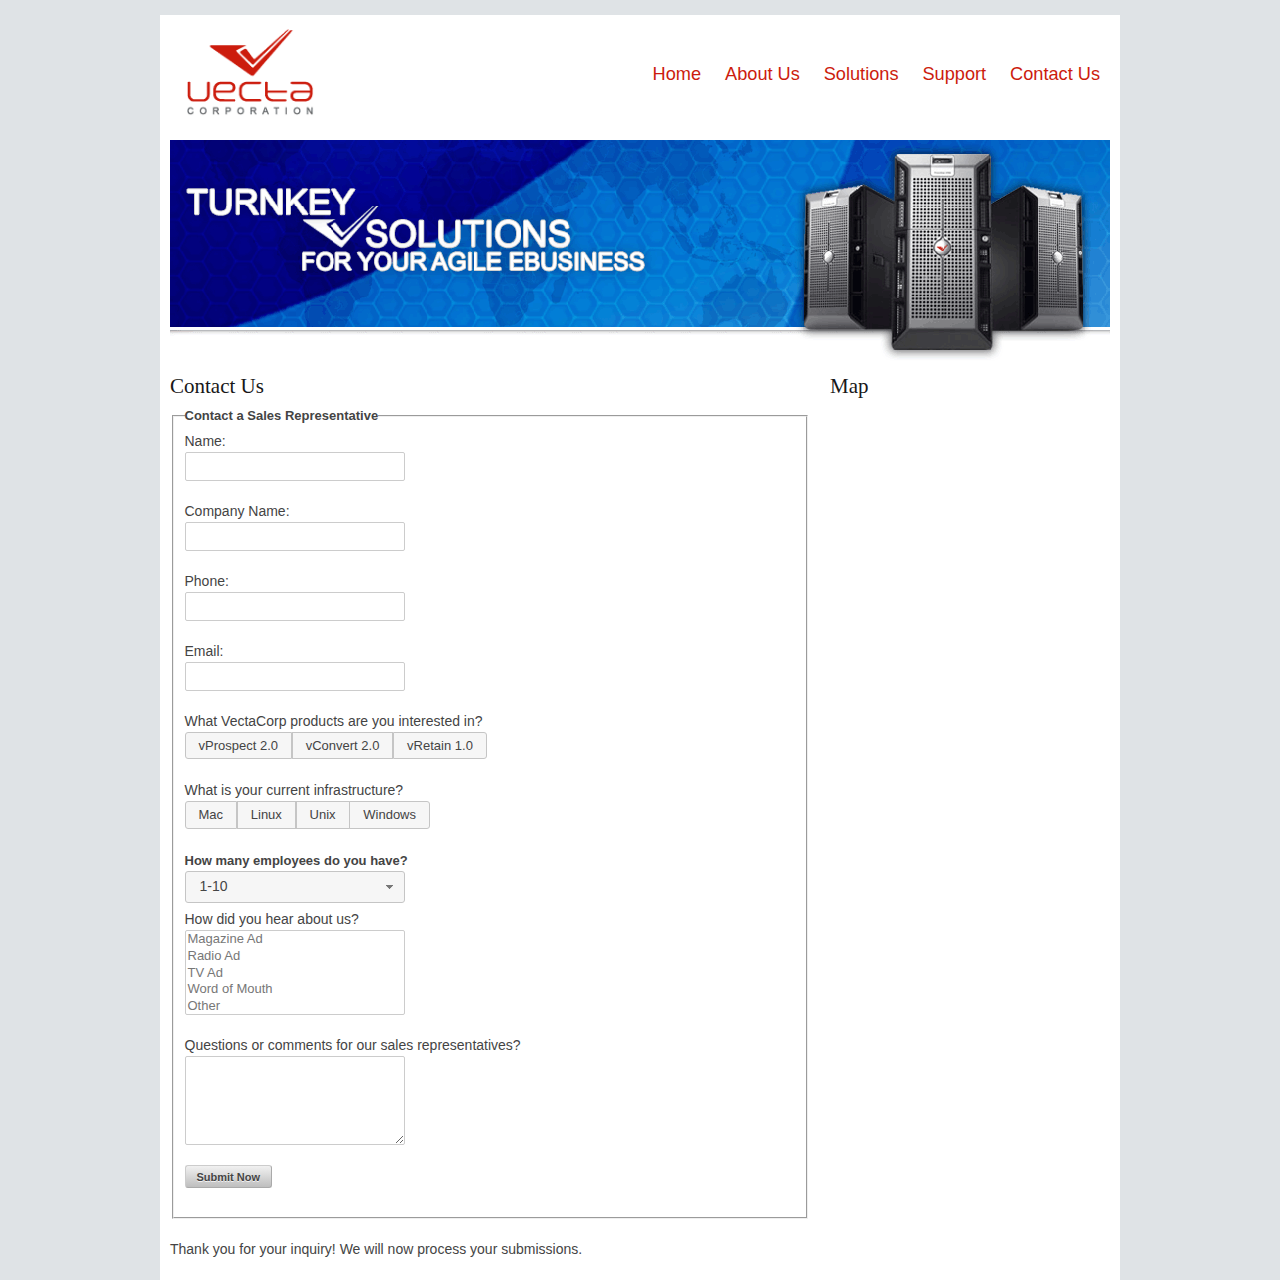
<file: vectacorp/contactus.html>
<!DOCTYPE html>
<html lang="en">
<head>
	<meta charset="utf-8">
	<title>Welcome to Vecta Corp.</title>
	<meta name="viewport" content="width=device-width, initial-scale=1, maximum-scale=1">
	<link rel="stylesheet" href="css/base.css">
	<link rel="stylesheet" href="css/skeleton.css">
	<link rel="stylesheet" href="css/layout.css">
	<link rel="stylesheet" href="js/jquery-ui-1.11.4.custom/jquery-ui.min.css">

	<!--[if lt IE 9]>
		<script src="http://html5shim.googlecode.com/svn/trunk/html5.js"></script>
	<![endif]-->

	<script src="//code.jquery.com/jquery-1.11.0.min.js"></script>
	<script src="js/jquery-ui-1.11.4.custom/jquery-ui.min.js"></script>
	<script src="js/jquery.mobilemenu.js"></script>
	<script>
		$(document).ready(function(){
			$('#responsive-menu').mobileMenu();
		});
	</script>
</head>
<body>
	<main class="container">
		<figure class="three columns">
			<img src="images/logo.gif" class="scale-with-grid" alt="">
		</figure>
		
		<nav class="thirteen columns">
			<ul id="responsive-menu">
				<li><a href="index.html" title="Welcome to the Vecta Corp.">Home</a></li>
				<li><a href="aboutus.html" title="Vecta Corp. provides scalable business solutions.">About Us</a></li>
				<li><a href="solutions.html" title="Vecta Corp. offers 3 solutions for prospecting, converting, and retaining customers.">Solutions</a></li>
				<li><a href="support.html" title="Find the latest technical resources.">Support</a></li>
				<li><a href="contactus.html" title="Need help? Contact us.">Contact Us</a></li>
			</ul>
		</nav>
		
		<header class="sixteen columns">
			<img src="images/header.gif" class="scale-with-grid" alt="">
		</header>
		
		<section id="welcome" class="eleven columns">
			<h4>Contact Us</h4>
			<form id="vectaForm" name="contactform" action="http://www.vectacorp.com/vc/scripts/contactus.asp" method="post">
				<fieldset>
			    <legend>Contact a Sales Representative</legend>
			    Name:
			    <input type="text" name="name" maxlength="30">
			    Company Name:
			    <input type="text" name="companyname" maxlength="30">
			    Phone:
			    <input type="tel" name="phonenumber" maxlength="25" pattern="\d{3}[\-]\d{3}[\-]\d{4}" title="Format: 555-555-5555">
			    
			    Email:
				<input type="email" name="email" maxlength="30">
			   
                What VectaCorp products are you interested in?<br>
					<div id="format">
			    	<input type="checkbox" name="product" value="vProspect" id="vProspect"><label for="vProspect">vProspect 2.0</label>
			    	<input type="checkbox" name="product" value="vConvert" id="vConvert"><label for="vConvert">vConvert 2.0</label>
			    	<input type="checkbox" name="product" value="vRetain" id="vRetain"><label for="vRetain">vRetain 1.0</label>
			    </div>
			    
			    <br>
			    What is your current infrastructure?<br>
					<div id="radio">
			    	<input type="radio" name="infrastructure" value="Mac" id="Mac"><label for="Mac">Mac</label>
			    	<input type="radio" name="infrastructure" value="Linux" id="Linux"><label for="Linux">Linux</label>
			    	<input type="radio" name="infrastructure" value="Unix" id="Unix"><label for="Unix">Unix</label>
			    	<input type="radio" name="infrastructure" value="Windows" id="Windows"><label for="Windows">Windows</label>
			    </div>

			    <br>
			    <label for="speed">How many employees do you have?</label>
			    <select id="speed" name="companysize">
						<option value="1-10">1-10</option>
						<option value="11-100">11-100</option>
						<option value="101-1000">101-1000</option>
						<option value="More than 1000">More than 1000</option>
		        </select>
          <br>      
			    How did you hear about us?
			    <select name="hearaboutus" multiple="" size="5">
						<option value="Magazine Ad">Magazine Ad</option>
						<option value="Radio Ad">Radio Ad</option>
						<option value="TV Ad">TV Ad</option>
						<option value="Word of Mouth">Word of Mouth</option>
						<option value="Other">Other</option>
		        </select>
                <div></div>
			    Questions or comments for our sales representatives?
			    <textarea name="questions" size="30" rows="5"></textarea>
                  <input type="submit" id="mySubmit" name="submit" value="Submit Now">
		    	</fieldset>
		    	
				<div id="confirm" title="Vecta Corp.">
					<p>Thank you for your inquiry! We will now process your submissions.</p>	
				</div>
			</form>
	    </section>
		
		<section id="testimonials" class="five columns">
			<h4>Map</h4>
			<p>&nbsp;</p>
		</section>
	</main>
	<script>
      $(function(){
        $('a').tooltip({
          position: {my: "left-100 bottom-10", at: "right center"},
          show: {effect: "fade", duration: 1000}
        });
        $('#speed').selectmenu();
        $('#format').buttonset();
        $('#radio').buttonset();
        $('#mySubmit').button();
        
        //submit button
        $('#mySubmit').on("click", function(){
          $('#confirm').dialog({
          model: true,  
          buttons: [
            {
              text: "Ok",
              click: function() {
                $('#mySubmit').submit();
                $(this).dialog("close");
                }
            },
            {
              text: "Cancel",
              click: function() {
                $(this).dialog("close");
                }
            },
            ]
          });
          return false;
        });//close click  
      }); //close ready
	</script>
</body>
</html>
</file>
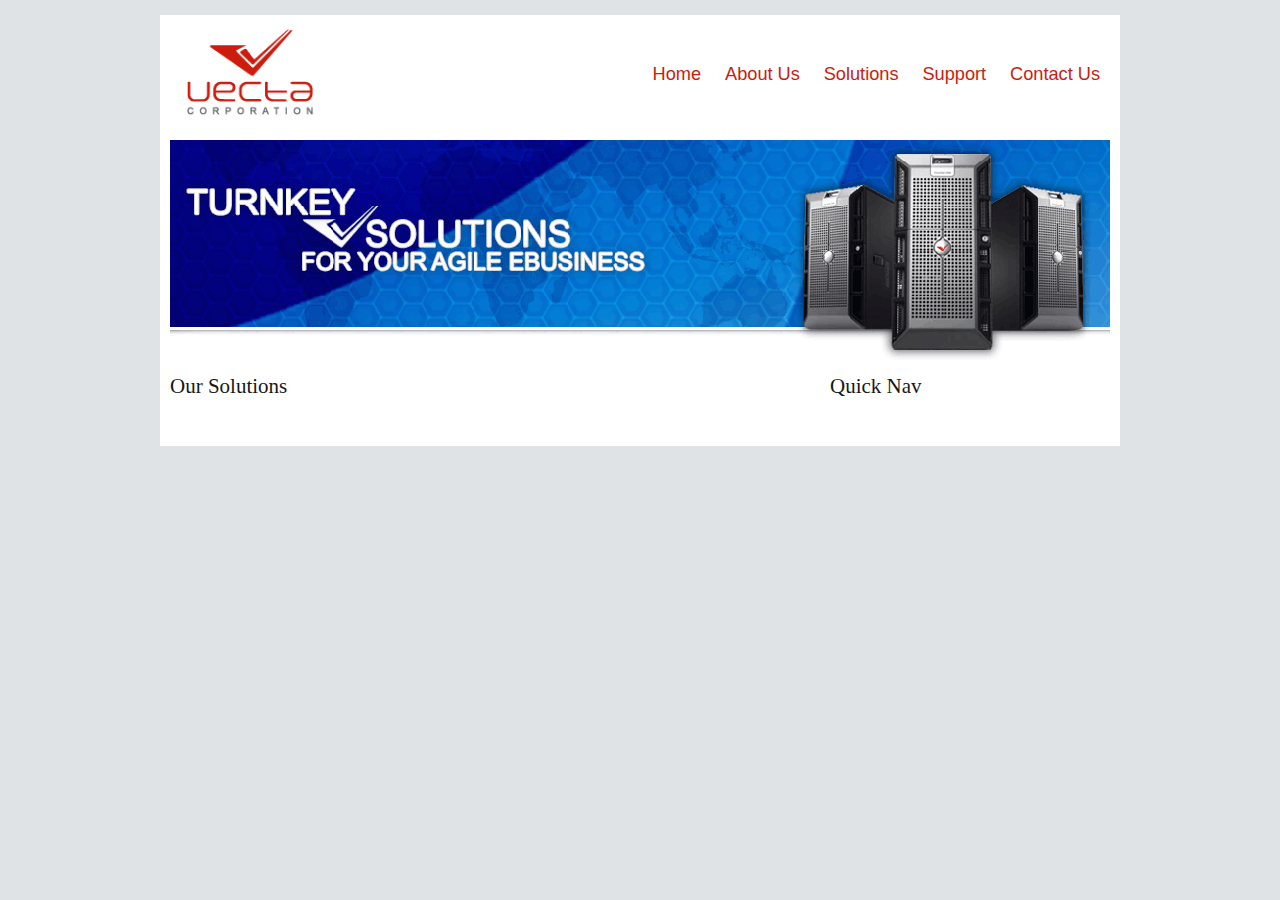
<file: vectacorp/solutions.html>
<!DOCTYPE html>
<html lang="en">
<head>
	<meta charset="utf-8">
	<title>Welcome to Vecta Corp.</title>
	<meta name="viewport" content="width=device-width, initial-scale=1, maximum-scale=1">
	<link rel="stylesheet" href="css/base.css">
	<link rel="stylesheet" href="css/skeleton.css">
	<link rel="stylesheet" href="css/layout.css">

	<!--[if lt IE 9]>
		<script src="http://html5shim.googlecode.com/svn/trunk/html5.js"></script>
	<![endif]-->

	<script src="//code.jquery.com/jquery-1.11.0.min.js"></script>
	<script src="js/jquery.mobilemenu.js"></script>
	<script>
		$(document).ready(function(){
			$('#responsive-menu').mobileMenu();
		});
	</script>
</head>
<body>
	<main class="container">
		<figure class="three columns">
			<img src="images/logo.gif" class="scale-with-grid" alt="">
		</figure>
		
		<nav class="thirteen columns">
			<ul id="responsive-menu">
				<li><a href="index.html">Home</a></li>
				<li><a href="aboutus.html">About Us</a></li>
				<li><a href="solutions.html">Solutions</a></li>
				<li><a href="support.html">Support</a></li>
				<li><a href="contactus.html">Contact Us</a></li>
			</ul>
		</nav>
		
		<header class="sixteen columns">
			<img src="images/header.gif" class="scale-with-grid" alt="">
		</header>
		
		<section id="welcome" class="eleven columns">
			<h4>Our Solutions</h4>

			<p>&nbsp;</p>
		</section>
		
		<section id="testimonials" class="five columns">
			<h4>Quick Nav</h4>

			<!-- INSERT ACCORDION HERE -->
		</section>
	</main>
</body>
</html>
</file>
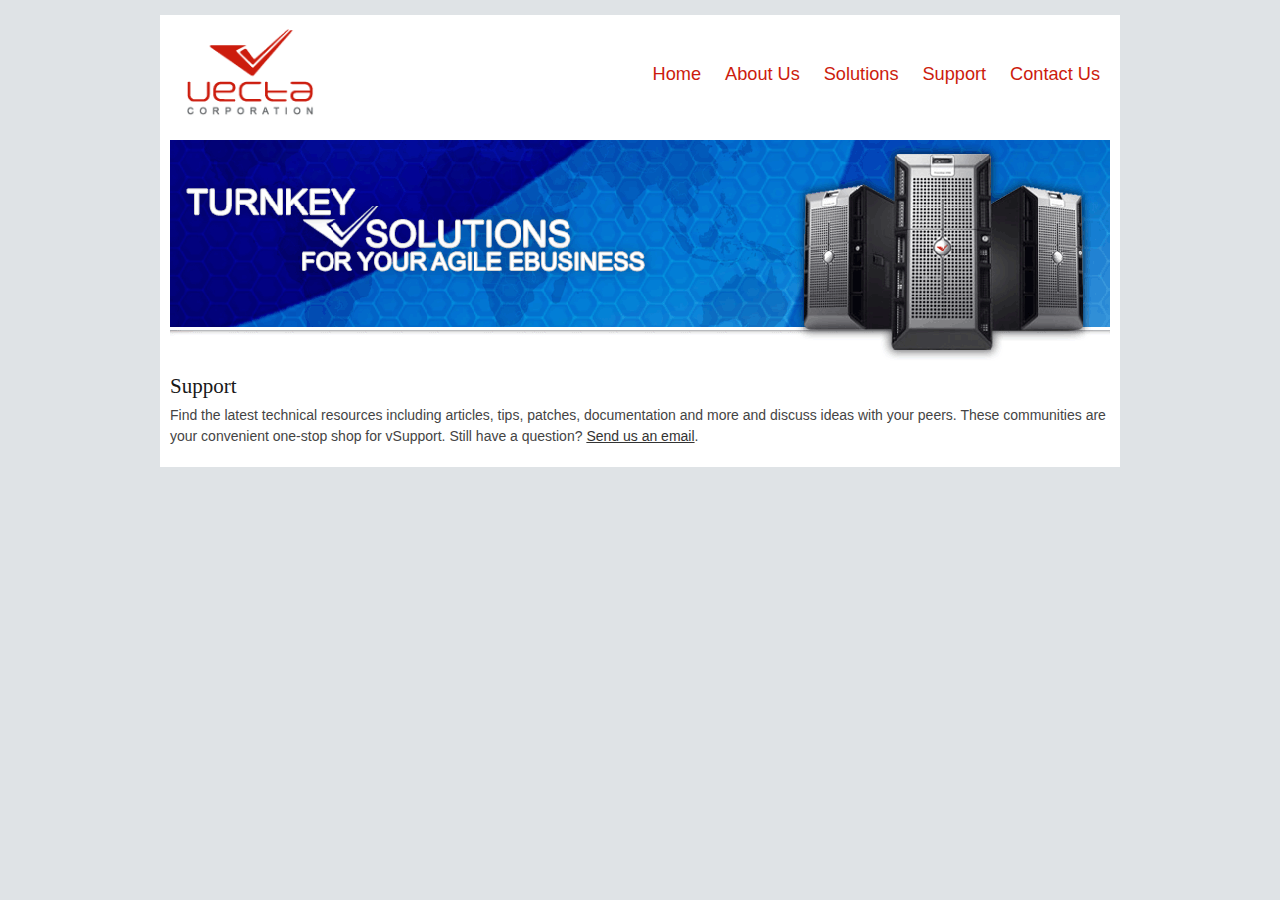
<file: vectacorp/support.html>
<!DOCTYPE html>
<html lang="en">
<head>
	<meta charset="utf-8">
	<title>Welcome to Vecta Corp.</title>
	<meta name="viewport" content="width=device-width, initial-scale=1, maximum-scale=1">
	<link rel="stylesheet" href="css/base.css">
	<link rel="stylesheet" href="css/skeleton.css">
	<link rel="stylesheet" href="css/layout.css">

	<!--[if lt IE 9]>
		<script src="http://html5shim.googlecode.com/svn/trunk/html5.js"></script>
	<![endif]-->

	<script src="//code.jquery.com/jquery-1.11.0.min.js"></script>
	<script src="js/jquery.mobilemenu.js"></script>
	<script>
		$(document).ready(function(){
			$('#responsive-menu').mobileMenu();
		});
	</script>
</head>
<body>
	<main class="container">
		<figure class="three columns">
			<img src="images/logo.gif" class="scale-with-grid" alt="">
		</figure>
		
		<nav class="thirteen columns">
			<ul id="responsive-menu">
				<li><a href="index.html">Home</a></li>
				<li><a href="aboutus.html">About Us</a></li>
				<li><a href="solutions.html">Solutions</a></li>
				<li><a href="support.html">Support</a></li>
				<li><a href="contactus.html">Contact Us</a></li>
			</ul>
		</nav>
		
		<header class="sixteen columns">
			<img src="images/header.gif" class="scale-with-grid" alt="">
		</header>
		
		<section id="welcome" class="sixteen columns">
			<h4>Support</h4>
			<p>Find the latest technical resources including articles, tips, patches, documentation and more and discuss ideas with your peers. These communities are your convenient one-stop shop for vSupport. Still have a question? <a href="mailto:support@vectacorp.com?Subject=I%20need%20help...">Send us an email</a>.</p>
		</section>
	</main>
</body>
</html>
</file>
<file: vectacorp/css/base.css>
/*
* Skeleton V1.2
* Copyright 2011, Dave Gamache
* www.getskeleton.com
* Free to use under the MIT license.
* http://www.opensource.org/licenses/mit-license.php
* 6/20/2012
*/


/* Table of Content
==================================================
	#Reset & Basics
	#Basic Styles
	#Site Styles
	#Typography
	#Links
	#Lists
	#Images
	#Buttons
	#Forms
	#Misc */


/* #Reset & Basics (Inspired by E. Meyers)
================================================== */
	html, body, div, span, applet, object, iframe, h1, h2, h3, h4, h5, h6, p, blockquote, pre, a, abbr, acronym, address, big, cite, code, del, dfn, em, img, ins, kbd, q, s, samp, small, strike, strong, sub, sup, tt, var, b, u, i, center, dl, dt, dd, ol, ul, li, form, label, legend, table, caption, tbody, tfoot, thead, tr, th, td, article, aside, canvas, details, embed, figure, figcaption, footer, header, hgroup, menu, nav, output, ruby, section, summary, time, mark, audio, video {
		margin: 0;
		padding: 0;
		border: 0;
		font-size: 100%;
		font: inherit;
		vertical-align: baseline; }
	article, aside, details, main, figcaption, figure, footer, header, hgroup, menu, nav, section {
		display: block; }
	body {
		line-height: 1; }
	ol, ul {
		list-style: none; }
	blockquote, q {
		quotes: none; }
	blockquote:before, blockquote:after,
	q:before, q:after {
		content: '';
		content: none; }
	table {
		border-collapse: collapse;
		border-spacing: 0; }


/* #Basic Styles
================================================== */
	body {
		/*background: #fff;*/
		font: 14px/21px "HelveticaNeue", "Helvetica Neue", Helvetica, Arial, sans-serif;
		color: #444;
		-webkit-font-smoothing: antialiased; /* Fix for webkit rendering */
		-webkit-text-size-adjust: 100%;
 }


/* #Typography
================================================== */
	h1, h2, h3, h4, h5, h6 {
		color: #181818;
		font-family: "Georgia", "Times New Roman", serif;
		font-weight: normal; }
	h1 a, h2 a, h3 a, h4 a, h5 a, h6 a { font-weight: inherit; }
	h1 { font-size: 46px; line-height: 50px; margin-bottom: 14px;}
	h2 { font-size: 35px; line-height: 40px; margin-bottom: 10px; }
	h3 { font-size: 28px; line-height: 34px; margin-bottom: 8px; }
	h4 { font-size: 21px; line-height: 30px; margin-bottom: 4px; }
	h5 { font-size: 17px; line-height: 24px; }
	h6 { font-size: 14px; line-height: 21px; }
	.subheader { color: #777; }

	p { margin: 0 0 20px 0; }
	p img { margin: 0; }
	p.lead { font-size: 21px; line-height: 27px; color: #777;  }

	em { font-style: italic; }
	strong { font-weight: bold; color: #333; }
	small { font-size: 80%; }

/*	Blockquotes  */
	blockquote, blockquote p { font-size: 17px; line-height: 24px; color: #777; font-style: italic; }
	blockquote { margin: 0 0 20px; padding: 9px 20px 0 19px; border-left: 1px solid #ddd; }
	blockquote cite { display: block; font-size: 12px; color: #555; }
	blockquote cite:before { content: "\2014 \0020"; }
	blockquote cite a, blockquote cite a:visited, blockquote cite a:visited { color: #555; }

	hr { border: solid #ddd; border-width: 1px 0 0; clear: both; margin: 10px 0 30px; height: 0; }


/* #Links
================================================== */
	a, a:visited { color: #333; text-decoration: underline; outline: 0; }
	a:hover, a:focus { color: #000; }
	p a, p a:visited { line-height: inherit; }


/* #Lists
================================================== */
	ul, ol { margin-bottom: 20px; }
	ul { list-style: none outside; }
	ol { list-style: decimal; }
	ol, ul.square, ul.circle, ul.disc { margin-left: 30px; }
	ul.square { list-style: square outside; }
	ul.circle { list-style: circle outside; }
	ul.disc { list-style: disc outside; }
	ul ul, ul ol,
	ol ol, ol ul { margin: 4px 0 5px 30px; font-size: 90%;  }
	ul ul li, ul ol li,
	ol ol li, ol ul li { margin-bottom: 6px; }
	li { line-height: 18px; margin-bottom: 12px; }
	ul.large li { line-height: 21px; }
	li p { line-height: 21px; }

/* #Images
================================================== */

	img.scale-with-grid {
		max-width: 100%;
		height: auto; }


/* #Buttons
================================================== */

	.button,
	button,
	input[type="submit"],
	input[type="reset"],
	input[type="button"] {
		background: #eee; /* Old browsers */
		background: #eee -moz-linear-gradient(top, rgba(255,255,255,.2) 0%, rgba(0,0,0,.2) 100%); /* FF3.6+ */
		background: #eee -webkit-gradient(linear, left top, left bottom, color-stop(0%,rgba(255,255,255,.2)), color-stop(100%,rgba(0,0,0,.2))); /* Chrome,Safari4+ */
		background: #eee -webkit-linear-gradient(top, rgba(255,255,255,.2) 0%,rgba(0,0,0,.2) 100%); /* Chrome10+,Safari5.1+ */
		background: #eee -o-linear-gradient(top, rgba(255,255,255,.2) 0%,rgba(0,0,0,.2) 100%); /* Opera11.10+ */
		background: #eee -ms-linear-gradient(top, rgba(255,255,255,.2) 0%,rgba(0,0,0,.2) 100%); /* IE10+ */
		background: #eee linear-gradient(top, rgba(255,255,255,.2) 0%,rgba(0,0,0,.2) 100%); /* W3C */
	  border: 1px solid #aaa;
	  border-top: 1px solid #ccc;
	  border-left: 1px solid #ccc;
	  -moz-border-radius: 3px;
	  -webkit-border-radius: 3px;
	  border-radius: 3px;
	  color: #444;
	  display: inline-block;
	  font-size: 11px;
	  font-weight: bold;
	  text-decoration: none;
	  text-shadow: 0 1px rgba(255, 255, 255, .75);
	  cursor: pointer;
	  margin-bottom: 20px;
	  line-height: normal;
	  padding: 8px 10px;
	  font-family: "HelveticaNeue", "Helvetica Neue", Helvetica, Arial, sans-serif; }

	.button:hover,
	button:hover,
	input[type="submit"]:hover,
	input[type="reset"]:hover,
	input[type="button"]:hover {
		color: #222;
		background: #ddd; /* Old browsers */
		background: #ddd -moz-linear-gradient(top, rgba(255,255,255,.3) 0%, rgba(0,0,0,.3) 100%); /* FF3.6+ */
		background: #ddd -webkit-gradient(linear, left top, left bottom, color-stop(0%,rgba(255,255,255,.3)), color-stop(100%,rgba(0,0,0,.3))); /* Chrome,Safari4+ */
		background: #ddd -webkit-linear-gradient(top, rgba(255,255,255,.3) 0%,rgba(0,0,0,.3) 100%); /* Chrome10+,Safari5.1+ */
		background: #ddd -o-linear-gradient(top, rgba(255,255,255,.3) 0%,rgba(0,0,0,.3) 100%); /* Opera11.10+ */
		background: #ddd -ms-linear-gradient(top, rgba(255,255,255,.3) 0%,rgba(0,0,0,.3) 100%); /* IE10+ */
		background: #ddd linear-gradient(top, rgba(255,255,255,.3) 0%,rgba(0,0,0,.3) 100%); /* W3C */
	  border: 1px solid #888;
	  border-top: 1px solid #aaa;
	  border-left: 1px solid #aaa; }

	.button:active,
	button:active,
	input[type="submit"]:active,
	input[type="reset"]:active,
	input[type="button"]:active {
		border: 1px solid #666;
		background: #ccc; /* Old browsers */
		background: #ccc -moz-linear-gradient(top, rgba(255,255,255,.35) 0%, rgba(10,10,10,.4) 100%); /* FF3.6+ */
		background: #ccc -webkit-gradient(linear, left top, left bottom, color-stop(0%,rgba(255,255,255,.35)), color-stop(100%,rgba(10,10,10,.4))); /* Chrome,Safari4+ */
		background: #ccc -webkit-linear-gradient(top, rgba(255,255,255,.35) 0%,rgba(10,10,10,.4) 100%); /* Chrome10+,Safari5.1+ */
		background: #ccc -o-linear-gradient(top, rgba(255,255,255,.35) 0%,rgba(10,10,10,.4) 100%); /* Opera11.10+ */
		background: #ccc -ms-linear-gradient(top, rgba(255,255,255,.35) 0%,rgba(10,10,10,.4) 100%); /* IE10+ */
		background: #ccc linear-gradient(top, rgba(255,255,255,.35) 0%,rgba(10,10,10,.4) 100%); /* W3C */ }

	.button.full-width,
	button.full-width,
	input[type="submit"].full-width,
	input[type="reset"].full-width,
	input[type="button"].full-width {
		width: 100%;
		padding-left: 0 !important;
		padding-right: 0 !important;
		text-align: center; }

	/* Fix for odd Mozilla border & padding issues */
	button::-moz-focus-inner,
	input::-moz-focus-inner {
    border: 0;
    padding: 0;
	}


/* #Forms
================================================== */

	form {
		margin-bottom: 20px; }
	fieldset {
		margin-bottom: 20px; }
	input[type="text"],
	input[type="password"],
	input[type="email"],
	input[type="tel"],
	textarea,
	select {
		border: 1px solid #ccc;
		padding: 6px 4px;
		outline: none;
		-moz-border-radius: 2px;
		-webkit-border-radius: 2px;
		border-radius: 2px;
		font: 13px "HelveticaNeue", "Helvetica Neue", Helvetica, Arial, sans-serif;
		color: #777;
		margin: 0;
		width: 210px;
		max-width: 100%;
		display: block;
		margin-bottom: 20px;
		background: #fff; }
	select {
		padding: 0; }
	input[type="text"]:focus,
	input[type="password"]:focus,
	input[type="email"]:focus,
	input[type="tel"]:focus,
	textarea:focus {
		border: 1px solid #aaa;
 		color: #444;
 		-moz-box-shadow: 0 0 3px rgba(0,0,0,.2);
		-webkit-box-shadow: 0 0 3px rgba(0,0,0,.2);
		box-shadow:  0 0 3px rgba(0,0,0,.2); }
	textarea {
		min-height: 60px; }
	label,
	legend {
		display: block;
		font-weight: bold;
		font-size: 13px;  }
	select {
		width: 220px; }
	input[type="checkbox"] {
		display: inline; }
	label span,
	legend span {
		font-weight: normal;
		font-size: 13px;
		color: #444; }

/* #Misc
================================================== */
	.remove-bottom { margin-bottom: 0 !important; }
	.half-bottom { margin-bottom: 10px !important; }
	.add-bottom { margin-bottom: 20px !important; }
</file>
<file: vectacorp/css/skeleton.css>
/*
* Skeleton V1.2
* Copyright 2011, Dave Gamache
* www.getskeleton.com
* Free to use under the MIT license.
* http://www.opensource.org/licenses/mit-license.php
* 6/20/2012
*/


/* Table of Contents
==================================================
    #Base 960 Grid
    #Tablet (Portrait)
    #Mobile (Portrait)
    #Mobile (Landscape)
    #Clearing */



/* #Base 960 Grid
================================================== */

    .container                                  { position: relative; width: 960px; margin: 0 auto; padding: 0; }
    .container .column,
    .container .columns                         { float: left; display: inline; margin-left: 10px; margin-right: 10px; }
    .row                                        { margin-bottom: 20px; }

    /* Nested Column Classes */
    .column.alpha, .columns.alpha               { margin-left: 0; }
    .column.omega, .columns.omega               { margin-right: 0; }

    /* Base Grid */
    .container .one.column,
    .container .one.columns                     { width: 40px;  }
    .container .two.columns                     { width: 100px; }
    .container .three.columns                   { width: 160px; }
    .container .four.columns                    { width: 220px; }
    .container .five.columns                    { width: 280px; }
    .container .six.columns                     { width: 340px; }
    .container .seven.columns                   { width: 400px; }
    .container .eight.columns                   { width: 460px; }
    .container .nine.columns                    { width: 520px; }
    .container .ten.columns                     { width: 580px; }
    .container .eleven.columns                  { width: 640px; }
    .container .twelve.columns                  { width: 700px; }
    .container .thirteen.columns                { width: 760px; }
    .container .fourteen.columns                { width: 820px; }
    .container .fifteen.columns                 { width: 880px; }
    .container .sixteen.columns                 { width: 940px; }

    .container .one-third.column                { width: 300px; }
    .container .two-thirds.column               { width: 620px; }

    /* Offsets */
    .container .offset-by-one                   { padding-left: 60px;  }
    .container .offset-by-two                   { padding-left: 120px; }
    .container .offset-by-three                 { padding-left: 180px; }
    .container .offset-by-four                  { padding-left: 240px; }
    .container .offset-by-five                  { padding-left: 300px; }
    .container .offset-by-six                   { padding-left: 360px; }
    .container .offset-by-seven                 { padding-left: 420px; }
    .container .offset-by-eight                 { padding-left: 480px; }
    .container .offset-by-nine                  { padding-left: 540px; }
    .container .offset-by-ten                   { padding-left: 600px; }
    .container .offset-by-eleven                { padding-left: 660px; }
    .container .offset-by-twelve                { padding-left: 720px; }
    .container .offset-by-thirteen              { padding-left: 780px; }
    .container .offset-by-fourteen              { padding-left: 840px; }
    .container .offset-by-fifteen               { padding-left: 900px; }



/* #Tablet (Portrait)
================================================== */

    /* Note: Design for a width of 768px */

    @media only screen and (min-width: 768px) and (max-width: 959px) {
        .container                                  { width: 768px; }
        .container .column,
        .container .columns                         { margin-left: 10px; margin-right: 10px;  }
        .column.alpha, .columns.alpha               { margin-left: 0; margin-right: 10px; }
        .column.omega, .columns.omega               { margin-right: 0; margin-left: 10px; }
        .alpha.omega                                { margin-left: 0; margin-right: 0; }

        .container .one.column,
        .container .one.columns                     { width: 28px; }
        .container .two.columns                     { width: 76px; }
        .container .three.columns                   { width: 124px; }
        .container .four.columns                    { width: 172px; }
        .container .five.columns                    { width: 220px; }
        .container .six.columns                     { width: 268px; }
        .container .seven.columns                   { width: 316px; }
        .container .eight.columns                   { width: 364px; }
        .container .nine.columns                    { width: 412px; }
        .container .ten.columns                     { width: 460px; }
        .container .eleven.columns                  { width: 508px; }
        .container .twelve.columns                  { width: 556px; }
        .container .thirteen.columns                { width: 604px; }
        .container .fourteen.columns                { width: 652px; }
        .container .fifteen.columns                 { width: 700px; }
        .container .sixteen.columns                 { width: 748px; }

        .container .one-third.column                { width: 236px; }
        .container .two-thirds.column               { width: 492px; }

        /* Offsets */
        .container .offset-by-one                   { padding-left: 48px; }
        .container .offset-by-two                   { padding-left: 96px; }
        .container .offset-by-three                 { padding-left: 144px; }
        .container .offset-by-four                  { padding-left: 192px; }
        .container .offset-by-five                  { padding-left: 240px; }
        .container .offset-by-six                   { padding-left: 288px; }
        .container .offset-by-seven                 { padding-left: 336px; }
        .container .offset-by-eight                 { padding-left: 384px; }
        .container .offset-by-nine                  { padding-left: 432px; }
        .container .offset-by-ten                   { padding-left: 480px; }
        .container .offset-by-eleven                { padding-left: 528px; }
        .container .offset-by-twelve                { padding-left: 576px; }
        .container .offset-by-thirteen              { padding-left: 624px; }
        .container .offset-by-fourteen              { padding-left: 672px; }
        .container .offset-by-fifteen               { padding-left: 720px; }
    }


/*  #Mobile (Portrait)
================================================== */

    /* Note: Design for a width of 320px */

    @media only screen and (max-width: 767px) {
        .container { width: 300px; }
        .container .columns,
        .container .column { margin: 0; }

        .container .one.column,
        .container .one.columns,
        .container .two.columns,
        .container .three.columns,
        .container .four.columns,
        .container .five.columns,
        .container .six.columns,
        .container .seven.columns,
        .container .eight.columns,
        .container .nine.columns,
        .container .ten.columns,
        .container .eleven.columns,
        .container .twelve.columns,
        .container .thirteen.columns,
        .container .fourteen.columns,
        .container .fifteen.columns,
        .container .sixteen.columns,
        .container .one-third.column,
        .container .two-thirds.column  { width: 300px; }

        /* Offsets */
        .container .offset-by-one,
        .container .offset-by-two,
        .container .offset-by-three,
        .container .offset-by-four,
        .container .offset-by-five,
        .container .offset-by-six,
        .container .offset-by-seven,
        .container .offset-by-eight,
        .container .offset-by-nine,
        .container .offset-by-ten,
        .container .offset-by-eleven,
        .container .offset-by-twelve,
        .container .offset-by-thirteen,
        .container .offset-by-fourteen,
        .container .offset-by-fifteen { padding-left: 0; }

    }


/* #Mobile (Landscape)
================================================== */

    /* Note: Design for a width of 480px */

    @media only screen and (min-width: 480px) and (max-width: 767px) {
        .container { width: 420px; }
        .container .columns,
        .container .column { margin: 0; }

        .container .one.column,
        .container .one.columns,
        .container .two.columns,
        .container .three.columns,
        .container .four.columns,
        .container .five.columns,
        .container .six.columns,
        .container .seven.columns,
        .container .eight.columns,
        .container .nine.columns,
        .container .ten.columns,
        .container .eleven.columns,
        .container .twelve.columns,
        .container .thirteen.columns,
        .container .fourteen.columns,
        .container .fifteen.columns,
        .container .sixteen.columns,
        .container .one-third.column,
        .container .two-thirds.column { width: 420px; }
    }


/* #Clearing
================================================== */

    /* Self Clearing Goodness */
    .container:after { content: "\0020"; display: block; height: 0; clear: both; visibility: hidden; }

    /* Use clearfix class on parent to clear nested columns,
    or wrap each row of columns in a <div class="row"> */
    .clearfix:before,
    .clearfix:after,
    .row:before,
    .row:after {
      content: '\0020';
      display: block;
      overflow: hidden;
      visibility: hidden;
      width: 0;
      height: 0; }
    .row:after,
    .clearfix:after {
      clear: both; }
    .row,
    .clearfix {
      zoom: 1; }

    /* You can also use a <br class="clear" /> to clear columns */
    .clear {
      clear: both;
      display: block;
      overflow: hidden;
      visibility: hidden;
      width: 0;
      height: 0;
    }
</file>
<file: vectacorp/css/layout.css>
/*
* Skeleton V1.2
* Copyright 2011, Dave Gamache
* www.getskeleton.com
* Free to use under the MIT license.
* http://www.opensource.org/licenses/mit-license.php
* 6/20/2012
*/

/* Table of Content
==================================================
	#Site Styles
	#Page Styles
	#Media Queries
	#Font-Face */

/* #Site Styles
================================================== */
body 		{background:#DFE3E6;padding-top:15px;}
main		{background:#FFFFFF;}
figure		{height:125px;}
nav			{height:125px;}
nav ul		{margin-top:50px;text-align:right;}
nav ul li	{display:inline;}
nav ul li a,
nav ul li a:visited	{padding:3px 10px;font-size:130%;text-decoration:none;color:#CC1C0D;}
/* #Page Styles
================================================== */

/* #Media Queries
================================================== */

	/* Smaller than standard 960 (devices and browsers) */
	@media only screen and (max-width: 959px) {}

	/* Tablet Portrait size to standard 960 (devices and browsers) */
	@media only screen and (min-width: 768px) and (max-width: 959px) {}

	/* All Mobile Sizes (devices and browser) */
	@media only screen and (max-width: 767px) {
		figure 		{width:100%;text-align:center;}
		nav			{height:40px;padding:0 5px;}
		nav	ul		{text-align:center;margin-top:0;}
		nav ul li a	{font-size:100%;}
		nav select	{width:95%;}
	}

	/* Mobile Landscape Size to Tablet Portrait (devices and browsers) */
	@media only screen and (min-width: 480px) and (max-width: 767px) {}

	/* Mobile Portrait Size to Mobile Landscape Size (devices and browsers) */
	@media only screen and (max-width: 479px) {}


/* #Font-Face
================================================== */
/* 	This is the proper syntax for an @font-face file
		Just create a "fonts" folder at the root,
		copy your FontName into code below and remove
		comment brackets */

/*	@font-face {
	    font-family: 'FontName';
	    src: url('../fonts/FontName.eot');
	    src: url('../fonts/FontName.eot?iefix') format('eot'),
	         url('../fonts/FontName.woff') format('woff'),
	         url('../fonts/FontName.ttf') format('truetype'),
	         url('../fonts/FontName.svg#webfontZam02nTh') format('svg');
	    font-weight: normal;
	    font-style: normal; }
*/
</file>
